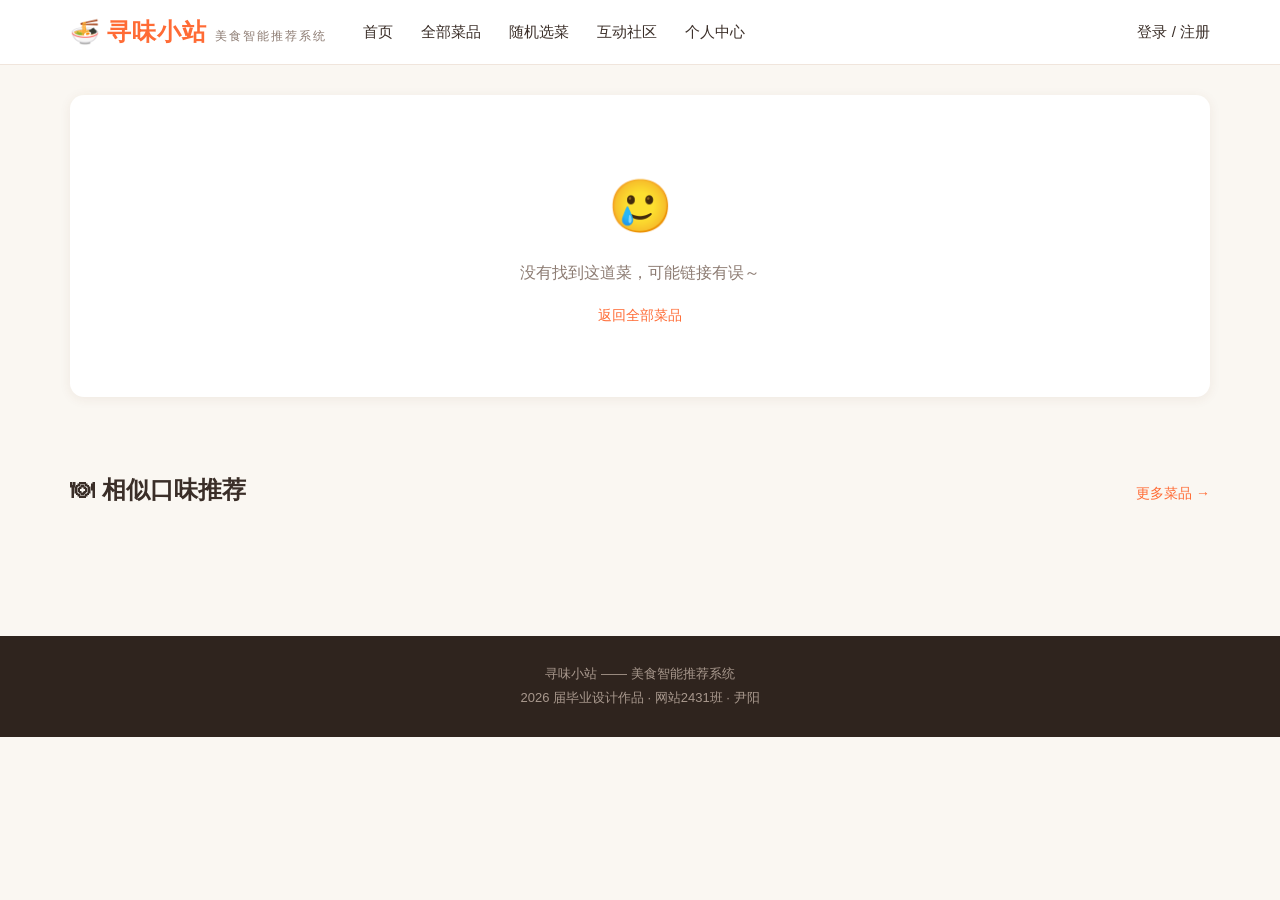
<file: detail.html>
<!DOCTYPE html>
<html lang="zh-CN">
<head>
  <meta charset="UTF-8">
  <meta name="viewport" content="width=device-width, initial-scale=1.0">
  <title>菜品详情 - 寻味小站</title>
  <link rel="stylesheet" href="css/style.css">
</head>
<body>

  <!-- 顶部导航 -->
  <header class="header">
    <div class="container header-inner">
      <a class="logo" href="index.html"><span class="logo-icon">🍜</span>寻味小站<small>美食智能推荐系统</small></a>
      <nav class="nav">
        <a class="nav-link" href="index.html">首页</a>
        <a class="nav-link" href="list.html">全部菜品</a>
        <a class="nav-link" href="random.html">随机选菜</a>
        <a class="nav-link" href="forum.html">互动社区</a>
        <a class="nav-link" href="user.html">个人中心</a>
      </nav>
      <div id="navUser"></div>
    </div>
  </header>

  <!-- 菜品详情 -->
  <main class="container">
    <div class="detail-wrap" id="detailWrap"><!-- JS 渲染详情 --></div>

    <!-- 相关推荐：同口味菜品 -->
    <section class="section">
      <div class="section-head">
        <h2 class="section-title">相似口味推荐</h2>
        <a class="section-link" href="list.html">更多菜品 →</a>
      </div>
      <div class="related-grid" id="relatedGrid"><!-- JS 渲染相关推荐 --></div>
    </section>
  </main>

  <!-- 页脚 -->
  <footer class="footer">
    <div class="container">
      寻味小站 —— 美食智能推荐系统<br>
      2026 届毕业设计作品 · 网站2431班 · 尹阳
    </div>
  </footer>

  <script src="js/data.js"></script>
  <script src="js/main.js"></script>
  <script src="js/detail.js"></script>
</body>
</html>
</file>
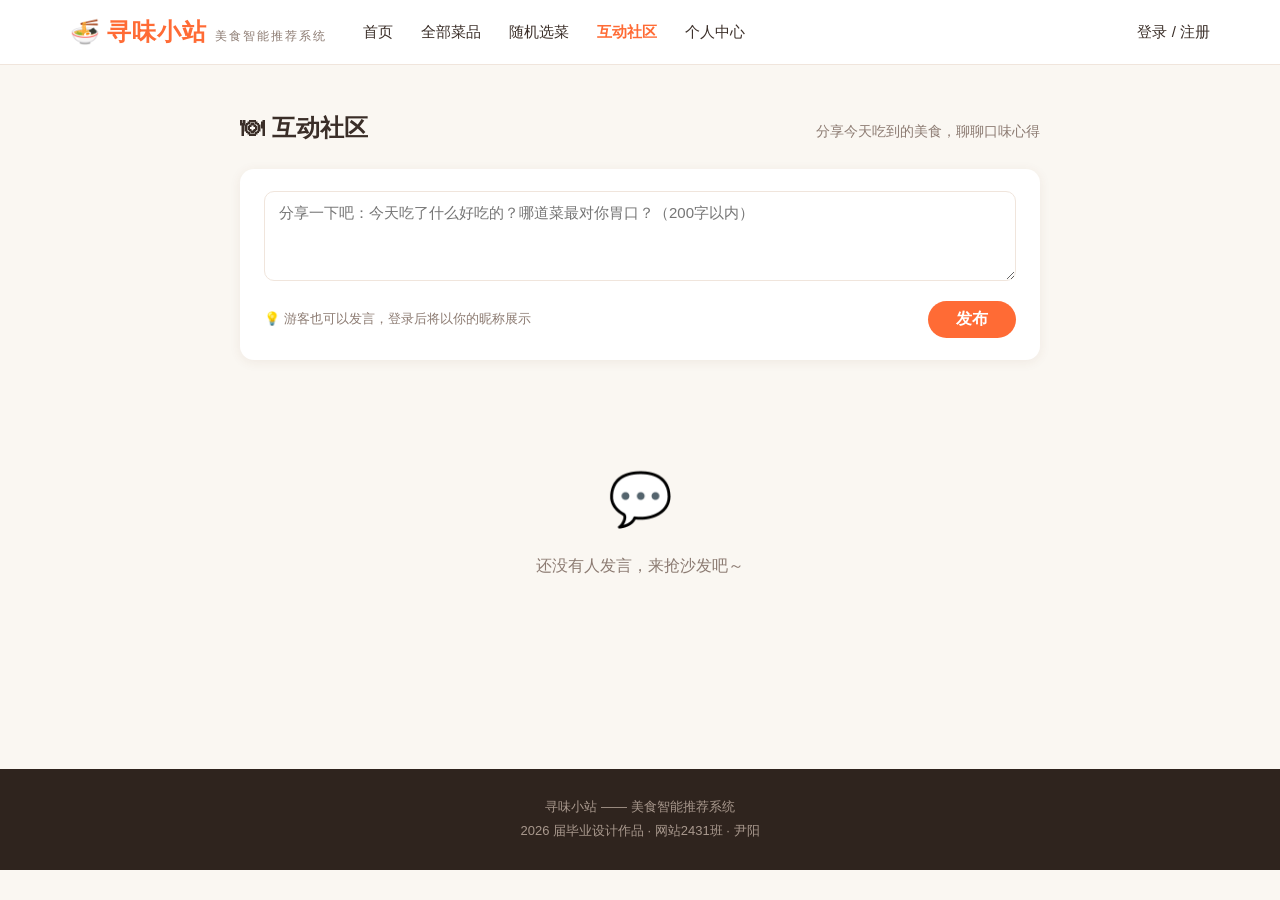
<file: forum.html>
<!DOCTYPE html>
<html lang="zh-CN">
<head>
  <meta charset="UTF-8">
  <meta name="viewport" content="width=device-width, initial-scale=1.0">
  <title>互动社区 - 寻味小站</title>
  <link rel="stylesheet" href="css/style.css">
</head>
<body>

  <!-- 顶部导航 -->
  <header class="header">
    <div class="container header-inner">
      <a class="logo" href="index.html"><span class="logo-icon">🍜</span>寻味小站<small>美食智能推荐系统</small></a>
      <nav class="nav">
        <a class="nav-link" href="index.html">首页</a>
        <a class="nav-link" href="list.html">全部菜品</a>
        <a class="nav-link" href="random.html">随机选菜</a>
        <a class="nav-link active" href="forum.html">互动社区</a>
        <a class="nav-link" href="user.html">个人中心</a>
      </nav>
      <div id="navUser"></div>
    </div>
  </header>

  <!-- 互动社区：发帖交流 -->
  <main class="section container">
    <div class="forum-box">
      <div class="section-head">
        <h2 class="section-title">互动社区</h2>
        <span class="section-sub">分享今天吃到的美食，聊聊口味心得</span>
      </div>

      <!-- 发帖框 -->
      <div class="forum-post-form">
        <textarea id="postContent" maxlength="200"
                  placeholder="分享一下吧：今天吃了什么好吃的？哪道菜最对你胃口？（200字以内）"></textarea>
        <div class="form-foot">
          <span class="form-tip" id="postTip">💡 游客也可以发言，登录后将以你的昵称展示</span>
          <button class="search-btn" style="padding: 8px 28px;" onclick="submitPost()">发布</button>
        </div>
      </div>

      <!-- 帖子列表 -->
      <div class="post-list" id="postList"></div>
    </div>
  </main>

  <!-- 页脚 -->
  <footer class="footer">
    <div class="container">
      寻味小站 —— 美食智能推荐系统<br>
      2026 届毕业设计作品 · 网站2431班 · 尹阳
    </div>
  </footer>

  <script src="js/data.js"></script>
  <script src="js/main.js"></script>
  <script>
    /* forum 页面脚本：互动社区（发帖 / 点赞 / 浏览） */

    // 已点过赞的帖子（本机记录，防重复点赞）
    function getLikedIds() {
      return JSON.parse(localStorage.getItem("xw_liked") || "[]");
    }
    function markLiked(id) {
      const ids = getLikedIds();
      if (ids.indexOf(id) === -1) { ids.push(id); localStorage.setItem("xw_liked", JSON.stringify(ids)); }
    }

    // 渲染帖子列表
    function renderPosts() {
      const posts = getPosts();
      const box = document.getElementById("postList");
      const likedIds = getLikedIds();

      if (!posts.length) {
        box.innerHTML =
          '<div class="empty"><div class="empty-icon">💬</div>' +
          "<p>还没有人发言，来抢沙发吧～</p></div>";
        return;
      }

      box.innerHTML = posts.map(function (p) {
        const liked = likedIds.indexOf(p.id) !== -1;
        return (
          '<div class="post-item">' +
            '<div class="post-head">' +
              '<div class="post-avatar">' + escapeHtml(p.nickname.charAt(0)) + "</div>" +
              '<div class="post-meta">' +
                '<div class="post-nick">' + escapeHtml(p.nickname) + "</div>" +
                '<div class="post-time">' + p.time + "</div>" +
              "</div>" +
            "</div>" +
            '<div class="post-content">' + escapeHtml(p.content) + "</div>" +
            '<div class="post-foot">' +
              '<button class="post-like" onclick="onLike(\'' + p.id + "', this)\">" +
                '<span class="' + (liked ? "liked" : "") + '">♥</span> 点赞 <span>' + p.likes + "</span>" +
              "</button>" +
            "</div>" +
          "</div>"
        );
      }).join("");
    }

    // 发布帖子
    function submitPost() {
      const input = document.getElementById("postContent");
      const content = input.value.trim();
      if (!content) { showToast("先写点内容再发布吧～"); return; }
      addPost(content);
      input.value = "";
      const user = getCurrentUser();
      document.getElementById("postTip").textContent = user
        ? "👤 当前以「" + user.nickname + "」的身份发言"
        : "💡 游客也可以发言，登录后将以你的昵称展示";
      renderPosts();
      showToast("发布成功！");
    }

    // 点赞（同一浏览器只能点一次）
    function onLike(postId, btn) {
      if (getLikedIds().indexOf(postId) !== -1) { showToast("你已经点过赞啦～"); return; }
      likePost(postId);
      markLiked(postId);
      renderPosts();
    }

    document.addEventListener("DOMContentLoaded", function () {
      const user = getCurrentUser();
      if (user) {
        document.getElementById("postTip").textContent =
          "👤 当前以「" + user.nickname + "」的身份发言";
      }
      renderPosts();
    });
  </script>
</body>
</html>
</file>
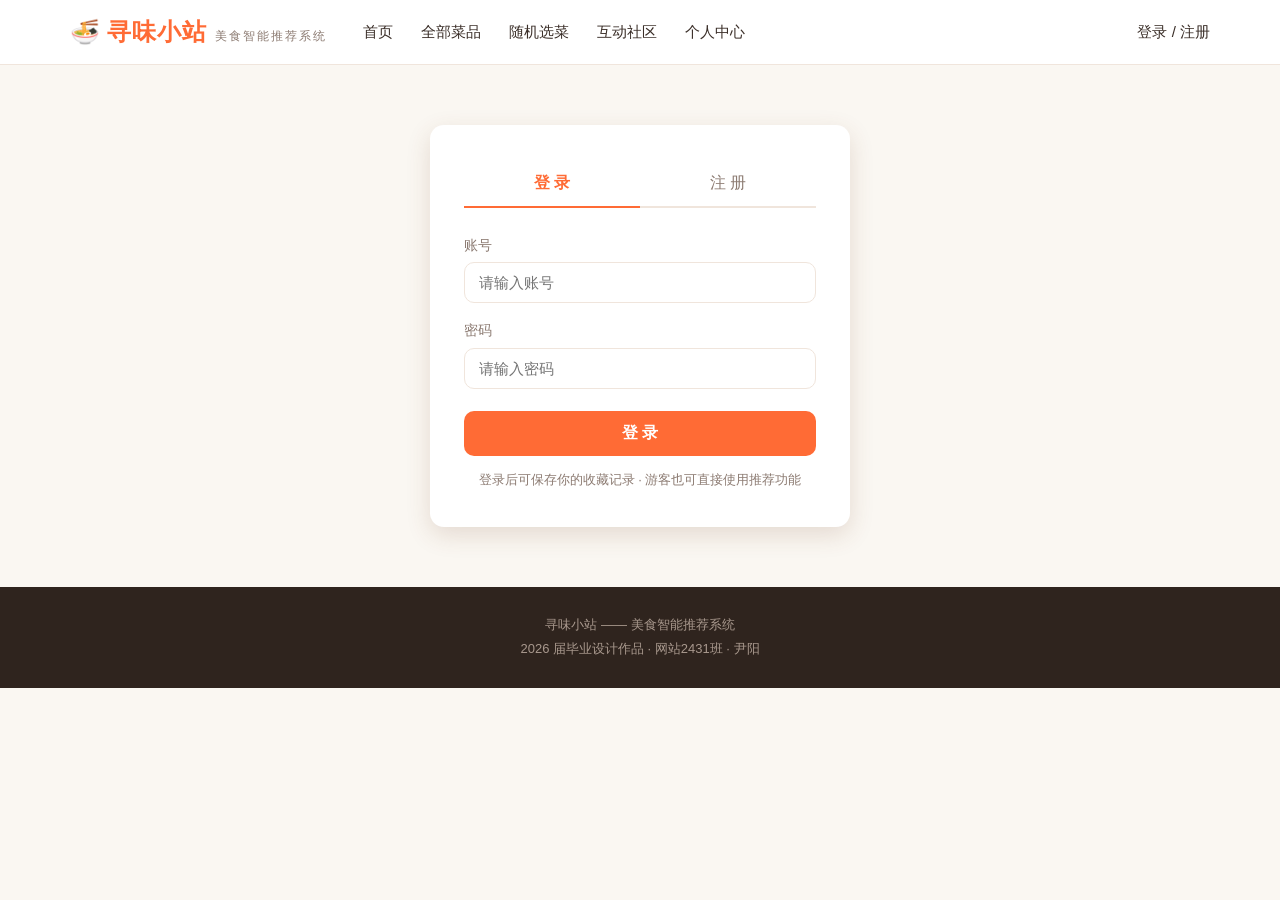
<file: login.html>
<!DOCTYPE html>
<html lang="zh-CN">
<head>
  <meta charset="UTF-8">
  <meta name="viewport" content="width=device-width, initial-scale=1.0">
  <title>登录 / 注册 - 寻味小站</title>
  <link rel="stylesheet" href="css/style.css">
</head>
<body>

  <!-- 顶部导航 -->
  <header class="header">
    <div class="container header-inner">
      <a class="logo" href="index.html"><span class="logo-icon">🍜</span>寻味小站<small>美食智能推荐系统</small></a>
      <nav class="nav">
        <a class="nav-link" href="index.html">首页</a>
        <a class="nav-link" href="list.html">全部菜品</a>
        <a class="nav-link" href="random.html">随机选菜</a>
        <a class="nav-link" href="forum.html">互动社区</a>
        <a class="nav-link" href="user.html">个人中心</a>
      </nav>
      <div id="navUser"></div>
    </div>
  </header>

  <!-- 登录 / 注册 -->
  <main class="auth-wrap">
    <div class="auth-card">
      <div class="auth-tabs">
        <button class="auth-tab active" id="tabLogin" onclick="switchTab('login')">登 录</button>
        <button class="auth-tab" id="tabRegister" onclick="switchTab('register')">注 册</button>
      </div>

      <!-- 登录表单 -->
      <form class="auth-form active" id="formLogin" onsubmit="return doLogin(event)">
        <div class="form-item">
          <label>账号</label>
          <input type="text" id="loginUsername" placeholder="请输入账号" maxlength="20" autocomplete="username">
        </div>
        <div class="form-item">
          <label>密码</label>
          <input type="password" id="loginPassword" placeholder="请输入密码" maxlength="20" autocomplete="current-password">
        </div>
        <button class="auth-submit" type="submit">登 录</button>
        <p class="auth-tip">登录后可保存你的收藏记录 · 游客也可直接使用推荐功能</p>
      </form>

      <!-- 注册表单 -->
      <form class="auth-form" id="formRegister" onsubmit="return doRegister(event)">
        <div class="form-item">
          <label>账号</label>
          <input type="text" id="regUsername" placeholder="设置登录账号（字母或数字）" maxlength="20">
        </div>
        <div class="form-item">
          <label>密码</label>
          <input type="password" id="regPassword" placeholder="设置密码（6-20位）" maxlength="20">
        </div>
        <div class="form-item">
          <label>昵称</label>
          <input type="text" id="regNickname" placeholder="给自己起个昵称吧" maxlength="12">
        </div>
        <button class="auth-submit" type="submit">注 册 并 登 录</button>
        <p class="auth-tip">注册即自动登录，收藏记录保存在本机浏览器</p>
      </form>
    </div>
  </main>

  <!-- 页脚 -->
  <footer class="footer">
    <div class="container">
      寻味小站 —— 美食智能推荐系统<br>
      2026 届毕业设计作品 · 网站2431班 · 尹阳
    </div>
  </footer>

  <script src="js/main.js"></script>
  <script>
    /* login 页面脚本：登录 / 注册逻辑（用户模块） */

    // 切换登录 / 注册选项卡
    function switchTab(name) {
      document.getElementById("tabLogin").classList.toggle("active", name === "login");
      document.getElementById("tabRegister").classList.toggle("active", name === "register");
      document.getElementById("formLogin").classList.toggle("active", name === "login");
      document.getElementById("formRegister").classList.toggle("active", name === "register");
    }

    // 登录
    function doLogin(e) {
      e.preventDefault();
      const username = document.getElementById("loginUsername").value.trim();
      const password = document.getElementById("loginPassword").value.trim();

      if (!username || !password) { showToast("请输入账号和密码"); return false; }

      const user = loginUser(username, password);
      if (!user) { showToast("账号或密码错误"); return false; }

      setCurrentUser(user);
      showToast("欢迎回来，" + user.nickname + "！");
      setTimeout(function () { location.href = "index.html"; }, 800);
      return false;
    }

    // 注册
    function doRegister(e) {
      e.preventDefault();
      const username = document.getElementById("regUsername").value.trim();
      const password = document.getElementById("regPassword").value.trim();
      const nickname = document.getElementById("regNickname").value.trim();

      if (!/^[a-zA-Z0-9_]{3,20}$/.test(username)) {
        showToast("账号需为 3-20 位字母、数字或下划线"); return false;
      }
      if (password.length < 6) { showToast("密码至少 6 位"); return false; }
      if (!nickname) { showToast("请填写昵称"); return false; }

      const user = registerUser(username, password, nickname);
      if (!user) { showToast("该账号已被注册，换一个试试"); return false; }

      setCurrentUser(user);
      showToast("注册成功，欢迎加入寻味小站！");
      setTimeout(function () { location.href = "index.html"; }, 800);
      return false;
    }

    // 已登录用户直接跳回首页
    if (getCurrentUser()) {
      location.href = "index.html";
    }
  </script>
</body>
</html>
</file>
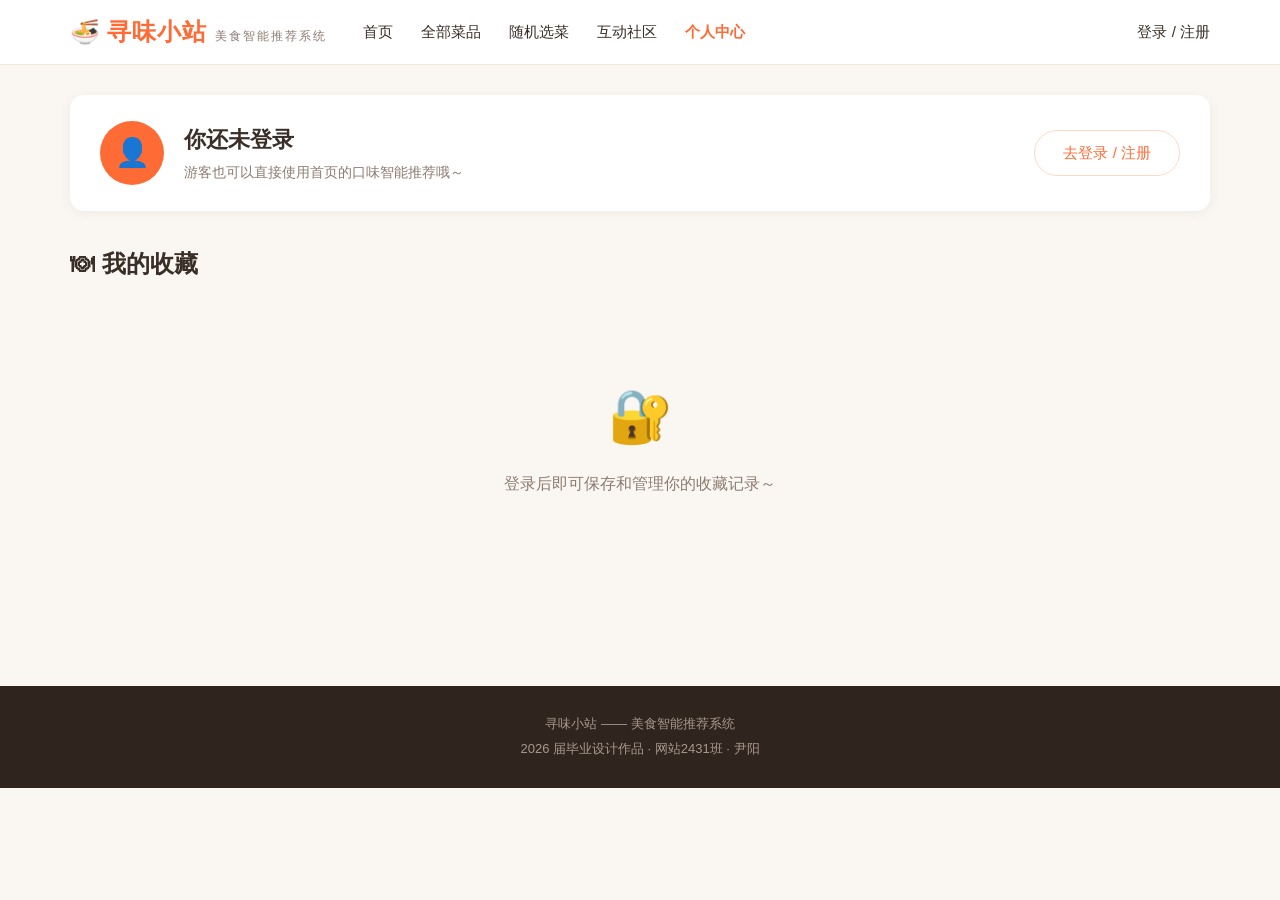
<file: user.html>
<!DOCTYPE html>
<html lang="zh-CN">
<head>
  <meta charset="UTF-8">
  <meta name="viewport" content="width=device-width, initial-scale=1.0">
  <title>个人中心 - 寻味小站</title>
  <link rel="stylesheet" href="css/style.css">
</head>
<body>

  <!-- 顶部导航 -->
  <header class="header">
    <div class="container header-inner">
      <a class="logo" href="index.html"><span class="logo-icon">🍜</span>寻味小站<small>美食智能推荐系统</small></a>
      <nav class="nav">
        <a class="nav-link" href="index.html">首页</a>
        <a class="nav-link" href="list.html">全部菜品</a>
        <a class="nav-link" href="random.html">随机选菜</a>
        <a class="nav-link" href="forum.html">互动社区</a>
        <a class="nav-link active" href="user.html">个人中心</a>
      </nav>
      <div id="navUser"></div>
    </div>
  </header>

  <!-- 个人中心：用户信息 + 收藏管理 -->
  <main class="container">
    <div class="user-panel" id="userPanel"><!-- JS 渲染用户信息 --></div>

    <section class="section" style="padding-top: 0;">
      <div class="section-head">
        <h2 class="section-title">我的收藏</h2>
        <span class="section-sub" id="favCount"></span>
      </div>
      <div class="dish-grid" id="favGrid"><!-- JS 渲染收藏菜品 --></div>
    </section>
  </main>

  <!-- 页脚 -->
  <footer class="footer">
    <div class="container">
      寻味小站 —— 美食智能推荐系统<br>
      2026 届毕业设计作品 · 网站2431班 · 尹阳
    </div>
  </footer>

  <script src="js/data.js"></script>
  <script src="js/main.js"></script>
  <script>
    /* user 页面脚本：个人中心（收藏管理） */

    function renderUserPanel() {
      const panel = document.getElementById("userPanel");
      const user = getCurrentUser();

      // 未登录引导
      if (!user) {
        panel.innerHTML =
          '<div class="avatar">👤</div>' +
          '<div class="user-info"><h2>你还未登录</h2>' +
          "<p>游客也可以直接使用首页的口味智能推荐哦～</p></div>" +
          '<div style="margin-left:auto;"><a class="fav-btn big" style="display:inline-block;" href="login.html">去登录 / 注册</a></div>';
        document.getElementById("favCount").textContent = "";
        document.getElementById("favGrid").innerHTML =
          '<div class="empty" style="grid-column: 1 / -1;">' +
            '<div class="empty-icon">🔐</div>' +
            "<p>登录后即可保存和管理你的收藏记录～</p>" +
          "</div>";
        return;
      }

      panel.innerHTML =
        '<div class="avatar">' + escapeHtml(user.nickname.charAt(0)) + "</div>" +
        '<div class="user-info">' +
          "<h2>" + escapeHtml(user.nickname) + "</h2>" +
          "<p>账号：" + escapeHtml(user.username) + " ｜ 当前收藏 <b id='favNum'>0</b> 道菜品" +
        "</p></div>" +
        '<div style="margin-left:auto;"><button class="fav-btn big" onclick="logout()">退出登录</button></div>';

      renderFavList();
    }

    // 渲染收藏列表
    function renderFavList() {
      const user = getCurrentUser();
      if (!user) return;

      const favIds = getFavorites();
      const grid = document.getElementById("favGrid");
      const count = document.getElementById("favCount");
      const num = document.getElementById("favNum");

      if (num) num.textContent = favIds.length;
      count.textContent = "共收藏 " + favIds.length + " 道菜品";

      if (!favIds.length) {
        grid.innerHTML =
          '<div class="empty" style="grid-column: 1 / -1;">' +
            '<div class="empty-icon">🍽️</div>' +
            "<p>还没有收藏菜品，去逛逛吧～</p>" +
            '<a class="section-link" href="index.html">去首页看看推荐</a>' +
          "</div>";
        return;
      }

      grid.innerHTML = favIds
        .map(function (id) { return DISHES.find(function (d) { return d.id === id; }); })
        .filter(Boolean)
        .map(function (d) { return renderDishCard(d, { fav: true }); })
        .join("");
    }

    document.addEventListener("DOMContentLoaded", renderUserPanel);
  </script>
</body>
</html>
</file>
<file: css/style.css>
/* ============================================================
   style.css —— 寻味小站全站样式
   配色：暖橙主色（美食主题），卡片化布局，电脑端优先、兼容窄屏
   ============================================================ */

:root {
  --primary: #ff6b35;        /* 主色：暖橙 */
  --primary-dark: #e85520;
  --primary-light: #fff3ec;
  --bg: #faf7f2;             /* 页面背景：米白 */
  --card: #ffffff;
  --text: #3a2e28;
  --text-light: #8c7b72;
  --border: #f0e5dc;
  --radius: 14px;
  --shadow: 0 2px 12px rgba(120, 70, 40, 0.08);
  --shadow-hover: 0 8px 24px rgba(120, 70, 40, 0.16);
}

* { margin: 0; padding: 0; box-sizing: border-box; }

body {
  font-family: "Microsoft YaHei", "PingFang SC", "Helvetica Neue", Arial, sans-serif;
  background: var(--bg);
  color: var(--text);
  line-height: 1.6;
}

a { text-decoration: none; color: inherit; }
img { display: block; }
button { font-family: inherit; cursor: pointer; }

.container { max-width: 1180px; margin: 0 auto; padding: 0 20px; }

/* ======================= 顶部导航 ======================= */

.header {
  background: var(--card);
  border-bottom: 1px solid var(--border);
  position: sticky;
  top: 0;
  z-index: 100;
}

.header-inner {
  display: flex;
  align-items: center;
  height: 64px;
  gap: 36px;
}

.logo {
  font-size: 24px;
  font-weight: 800;
  color: var(--primary);
  letter-spacing: 1px;
}
.logo .logo-icon { margin-right: 6px; }
.logo small { font-size: 12px; color: var(--text-light); font-weight: 400; margin-left: 8px; letter-spacing: 2px; }

.nav { display: flex; gap: 28px; flex: 1; }
.nav-link { font-size: 15px; color: var(--text); transition: color 0.2s; }
.nav-link:hover, .nav-link.active { color: var(--primary); font-weight: 600; }

#navUser { display: flex; align-items: center; gap: 14px; }
.nav-user-name { color: var(--primary); font-weight: 600; font-size: 15px; }

/* ======================= 首页横幅搜索区 ======================= */

.hero {
  background: linear-gradient(135deg, #ff8a5c 0%, #ff6b35 55%, #f43f00 100%);
  padding: 64px 0 72px;
  text-align: center;
  color: #fff;
}

.hero h1 { font-size: 38px; letter-spacing: 2px; margin-bottom: 10px; }
.hero p { opacity: 0.92; font-size: 16px; margin-bottom: 30px; }

/* 搜索框 */
.search-box {
  display: flex;
  max-width: 620px;
  margin: 0 auto;
  background: #fff;
  border-radius: 999px;
  padding: 6px;
  box-shadow: 0 10px 30px rgba(0, 0, 0, 0.18);
}

.search-input {
  flex: 1;
  border: none;
  outline: none;
  font-size: 16px;
  padding: 10px 22px;
  border-radius: 999px;
  color: var(--text);
  background: transparent;
}

.search-btn {
  border: none;
  background: var(--primary);
  color: #fff;
  font-size: 16px;
  font-weight: 600;
  padding: 10px 34px;
  border-radius: 999px;
  transition: background 0.2s;
}
.search-btn:hover { background: var(--primary-dark); }

/* 热门口味标签 */
.hot-tags { margin-top: 22px; display: flex; flex-wrap: wrap; justify-content: center; gap: 10px; }
.hot-tag {
  background: rgba(255, 255, 255, 0.18);
  border: 1px solid rgba(255, 255, 255, 0.45);
  color: #fff;
  padding: 6px 18px;
  border-radius: 999px;
  font-size: 14px;
  transition: all 0.2s;
}
.hot-tag:hover { background: #fff; color: var(--primary); }
.hot-tag-label { opacity: 0.85; font-size: 14px; align-self: center; margin-right: 2px; }

/* ======================= 通用区块 ======================= */

.section { padding: 44px 0; }
.section-head { display: flex; align-items: baseline; justify-content: space-between; margin-bottom: 22px; }
.section-title { font-size: 24px; font-weight: 700; }
.section-title::before { content: "🍽"; margin-right: 8px; }
.section-sub { color: var(--text-light); font-size: 14px; }
.section-link { color: var(--primary); font-size: 14px; }
.section-link:hover { text-decoration: underline; }

/* ======================= 菜品卡片网格 ======================= */

.dish-grid {
  display: grid;
  grid-template-columns: repeat(4, 1fr);
  gap: 20px;
}
@media (max-width: 1080px) { .dish-grid { grid-template-columns: repeat(3, 1fr); } }
@media (max-width: 800px)  { .dish-grid { grid-template-columns: repeat(2, 1fr); } }
@media (max-width: 520px)  { .dish-grid { grid-template-columns: 1fr; } }

.dish-card {
  background: var(--card);
  border-radius: var(--radius);
  overflow: hidden;
  box-shadow: var(--shadow);
  transition: transform 0.25s, box-shadow 0.25s;
  display: flex;
  flex-direction: column;
}
.dish-card:hover { transform: translateY(-5px); box-shadow: var(--shadow-hover); }

.dish-img-wrap { display: block; aspect-ratio: 4 / 3; overflow: hidden; background: var(--primary-light); }
.dish-img { width: 100%; height: 100%; object-fit: cover; transition: transform 0.4s; }
.dish-card:hover .dish-img { transform: scale(1.05); }

.dish-body { padding: 14px 16px 16px; display: flex; flex-direction: column; flex: 1; }

.dish-title-row { display: flex; align-items: center; justify-content: space-between; gap: 8px; }
.dish-name { font-size: 17px; font-weight: 700; }
.dish-name:hover { color: var(--primary); }
.dish-score {
  font-size: 12px; color: var(--primary); font-weight: 600;
  background: var(--primary-light); padding: 2px 8px; border-radius: 999px; white-space: nowrap;
}

.dish-tags { display: flex; flex-wrap: wrap; gap: 6px; margin: 9px 0; }
.tag {
  font-size: 12px; color: var(--primary);
  background: var(--primary-light);
  border: 1px solid #ffd9c4;
  padding: 2px 10px; border-radius: 999px;
  transition: all 0.2s;
}
.tag:hover { background: var(--primary); color: #fff; }

.dish-intro {
  font-size: 13px; color: var(--text-light);
  display: -webkit-box; -webkit-line-clamp: 2; -webkit-box-orient: vertical; overflow: hidden;
  flex: 1;
}

.dish-foot { display: flex; align-items: center; justify-content: space-between; margin-top: 12px; }
.dish-meta { font-size: 12px; color: #b7a89f; }

.fav-btn {
  border: 1px solid #ffd9c4; background: #fff; color: var(--primary);
  font-size: 13px; padding: 4px 12px; border-radius: 999px; transition: all 0.2s;
}
.fav-btn:hover { background: var(--primary-light); }
.fav-btn.active { background: var(--primary); border-color: var(--primary); color: #fff; }

/* ======================= 列表页筛选栏 ======================= */

.filter-bar {
  background: var(--card); border-radius: var(--radius); box-shadow: var(--shadow);
  padding: 18px 20px; margin-bottom: 26px;
  display: flex; flex-wrap: wrap; align-items: center; gap: 10px;
}
.filter-label { font-size: 14px; color: var(--text-light); margin-right: 4px; }
.filter-tag {
  border: 1px solid var(--border); background: #fff; color: var(--text);
  font-size: 14px; padding: 5px 16px; border-radius: 999px; transition: all 0.2s;
}
.filter-tag:hover { border-color: var(--primary); color: var(--primary); }
.filter-tag.active { background: var(--primary); border-color: var(--primary); color: #fff; }

.result-count { margin-bottom: 16px; color: var(--text-light); font-size: 14px; }
.result-count b { color: var(--primary); }

/* ======================= 空状态 ======================= */

.empty {
  text-align: center; padding: 70px 0; color: var(--text-light);
}
.empty .empty-icon { font-size: 52px; margin-bottom: 12px; }
.empty p { margin-bottom: 16px; }

/* ======================= 详情页 ======================= */

.detail-wrap {
  background: var(--card); border-radius: var(--radius); box-shadow: var(--shadow);
  overflow: hidden; margin: 30px 0;
}
.detail-img { width: 100%; max-height: 420px; object-fit: cover; }
.detail-body { padding: 30px 36px 36px; }

.detail-name { font-size: 30px; font-weight: 800; }
.detail-title-row { display: flex; align-items: center; justify-content: space-between; flex-wrap: wrap; gap: 14px; }
.detail-meta { color: var(--text-light); font-size: 14px; margin-top: 8px; }
.detail-tags { display: flex; gap: 8px; margin: 14px 0; flex-wrap: wrap; }
.detail-tags .tag { font-size: 13px; padding: 3px 12px; }
.detail-desc { color: #5c4f47; font-size: 15px; margin: 14px 0 26px; }

.detail-columns { display: grid; grid-template-columns: 1fr 1.6fr; gap: 30px; }
@media (max-width: 800px) { .detail-columns { grid-template-columns: 1fr; } }

.detail-panel { background: var(--bg); border-radius: 12px; padding: 20px 22px; }
.detail-panel h3 { font-size: 17px; margin-bottom: 12px; }
.detail-panel ul { padding-left: 0; list-style: none; }
.detail-panel li { padding: 5px 0; font-size: 14px; color: #5c4f47; border-bottom: 1px dashed var(--border); }
.detail-panel li:last-child { border-bottom: none; }
.step-num {
  display: inline-block; width: 22px; height: 22px; line-height: 22px; text-align: center;
  background: var(--primary); color: #fff; border-radius: 50%; font-size: 13px; margin-right: 8px;
}

.fav-btn.big { font-size: 15px; padding: 10px 28px; }

.detail-actions { margin-top: 26px; display: flex; gap: 12px; }

/* 相关推荐 */
.related-grid { display: grid; grid-template-columns: repeat(4, 1fr); gap: 20px; }
@media (max-width: 1080px) { .related-grid { grid-template-columns: repeat(3, 1fr); } }
@media (max-width: 800px)  { .related-grid { grid-template-columns: repeat(2, 1fr); } }

/* ======================= 登录注册页 ======================= */

.auth-wrap { max-width: 420px; margin: 60px auto; }
.auth-card {
  background: var(--card); border-radius: var(--radius); box-shadow: var(--shadow-hover);
  padding: 36px 34px;
}
.auth-tabs { display: flex; margin-bottom: 26px; border-bottom: 2px solid var(--border); }
.auth-tab {
  flex: 1; text-align: center; padding: 12px 0; font-size: 16px; color: var(--text-light);
  border: none; background: none; border-bottom: 2px solid transparent; margin-bottom: -2px;
}
.auth-tab.active { color: var(--primary); font-weight: 700; border-bottom-color: var(--primary); }

.auth-form { display: none; }
.auth-form.active { display: block; }
.form-item { margin-bottom: 16px; }
.form-item label { display: block; font-size: 14px; color: var(--text-light); margin-bottom: 6px; }
.form-item input {
  width: 100%; padding: 11px 14px; font-size: 15px;
  border: 1px solid var(--border); border-radius: 10px; outline: none; transition: border 0.2s;
}
.form-item input:focus { border-color: var(--primary); }

.auth-submit {
  width: 100%; border: none; background: var(--primary); color: #fff;
  font-size: 16px; font-weight: 600; padding: 12px 0; border-radius: 10px; margin-top: 6px;
  transition: background 0.2s;
}
.auth-submit:hover { background: var(--primary-dark); }
.auth-tip { font-size: 13px; color: var(--text-light); text-align: center; margin-top: 14px; }

/* ======================= 个人中心 ======================= */

.user-panel {
  background: var(--card); border-radius: var(--radius); box-shadow: var(--shadow);
  padding: 26px 30px; margin: 30px 0 34px;
  display: flex; align-items: center; gap: 20px;
}
.avatar {
  width: 64px; height: 64px; border-radius: 50%; background: var(--primary);
  color: #fff; font-size: 28px; display: flex; align-items: center; justify-content: center;
}
.user-info h2 { font-size: 22px; }
.user-info p { color: var(--text-light); font-size: 14px; margin-top: 4px; }
.user-info b { color: var(--primary); }

/* ======================= 页脚 ======================= */

.footer {
  margin-top: 60px; background: #2f241e; color: #a8988d;
  text-align: center; padding: 26px 0; font-size: 13px; line-height: 1.9;
}

/* ======================= 随机选菜页 ======================= */

.random-wrap { text-align: center; padding: 50px 0 40px; }
.random-title { font-size: 28px; margin-bottom: 8px; }
.random-sub { color: var(--text-light); font-size: 15px; margin-bottom: 28px; }
.random-card {
  max-width: 480px; margin: 0 auto 28px; background: var(--card); border-radius: var(--radius);
  box-shadow: var(--shadow-hover); overflow: hidden; transition: transform 0.3s;
}
.random-card.rolling { animation: shake 0.15s infinite; }
@keyframes shake { 0% { transform: translateX(0); } 25% { transform: translateX(-6px); } 75% { transform: translateX(6px); } 100% { transform: translateX(0); } }
.random-img { width: 100%; aspect-ratio: 16 / 10; object-fit: cover; }
.random-body { padding: 20px 24px 24px; }
.random-name { font-size: 22px; font-weight: 700; margin-bottom: 6px; }
.random-meta { color: var(--text-light); font-size: 14px; margin-bottom: 12px; }
.random-btn {
  display: inline-block; border: none; background: var(--primary); color: #fff; font-size: 18px;
  font-weight: 700; padding: 14px 48px; border-radius: 999px; box-shadow: 0 6px 20px rgba(255,107,53,0.35);
  transition: all 0.2s;
}
.random-btn:hover { background: var(--primary-dark); transform: translateY(-2px); }
.random-btn:active { transform: translateY(0); }
.random-tag-filter { display: flex; flex-wrap: wrap; justify-content: center; gap: 8px; margin-bottom: 22px; }
.random-tag-btn {
  border: 1px solid var(--border); background: #fff; color: var(--text); font-size: 14px;
  padding: 5px 16px; border-radius: 999px; transition: all 0.2s;
}
.random-tag-btn:hover { border-color: var(--primary); color: var(--primary); }
.random-tag-btn.active { background: var(--primary); border-color: var(--primary); color: #fff; }

/* ======================= 互动社区（论坛） ======================= */

.forum-box { max-width: 800px; margin: 0 auto; }
.forum-post-form {
  background: var(--card); border-radius: var(--radius); box-shadow: var(--shadow);
  padding: 22px 24px; margin-bottom: 28px;
}
.forum-post-form textarea {
  width: 100%; min-height: 90px; border: 1px solid var(--border); border-radius: 10px;
  padding: 12px 14px; font-size: 15px; resize: vertical; outline: none; font-family: inherit;
}
.forum-post-form textarea:focus { border-color: var(--primary); }
.forum-post-form .form-foot { display: flex; justify-content: space-between; align-items: center; margin-top: 12px; }
.forum-post-form .form-tip { font-size: 13px; color: var(--text-light); }

.post-list { display: flex; flex-direction: column; gap: 16px; }
.post-item {
  background: var(--card); border-radius: var(--radius); box-shadow: var(--shadow);
  padding: 18px 22px;
}
.post-head { display: flex; align-items: center; gap: 12px; margin-bottom: 10px; }
.post-avatar {
  width: 40px; height: 40px; border-radius: 50%; background: var(--primary-light); color: var(--primary);
  display: flex; align-items: center; justify-content: center; font-size: 18px; font-weight: 700;
}
.post-meta { flex: 1; }
.post-nick { font-weight: 700; font-size: 15px; }
.post-time { font-size: 12px; color: var(--text-light); }
.post-content { font-size: 15px; color: #4a3f37; line-height: 1.7; }
.post-foot { display: flex; gap: 14px; margin-top: 12px; }
.post-like {
  font-size: 13px; color: var(--text-light); background: none; border: none; cursor: pointer;
  display: flex; align-items: center; gap: 4px;
}
.post-like:hover { color: var(--primary); }
.post-like .liked { color: var(--primary); font-weight: 700; }

/* 推荐店铺标签 */
.shop-panel h3 { margin-bottom: 14px; }
.shop-chips { display: flex; flex-wrap: wrap; gap: 10px; }
.shop-chip {
  background: #fff; border: 1px solid #ffd9c4; color: var(--primary);
  font-size: 14px; font-weight: 600; padding: 8px 18px; border-radius: 10px;
}

/* ======================= 消息提示条 ======================= */

.toast {
  position: fixed; left: 50%; bottom: 46px; transform: translateX(-50%) translateY(20px);
  background: rgba(40, 30, 24, 0.92); color: #fff; font-size: 14px;
  padding: 10px 26px; border-radius: 999px; opacity: 0; pointer-events: none;
  transition: all 0.3s; z-index: 999;
}
.toast.show { opacity: 1; transform: translateX(-50%) translateY(0); }
</file>
